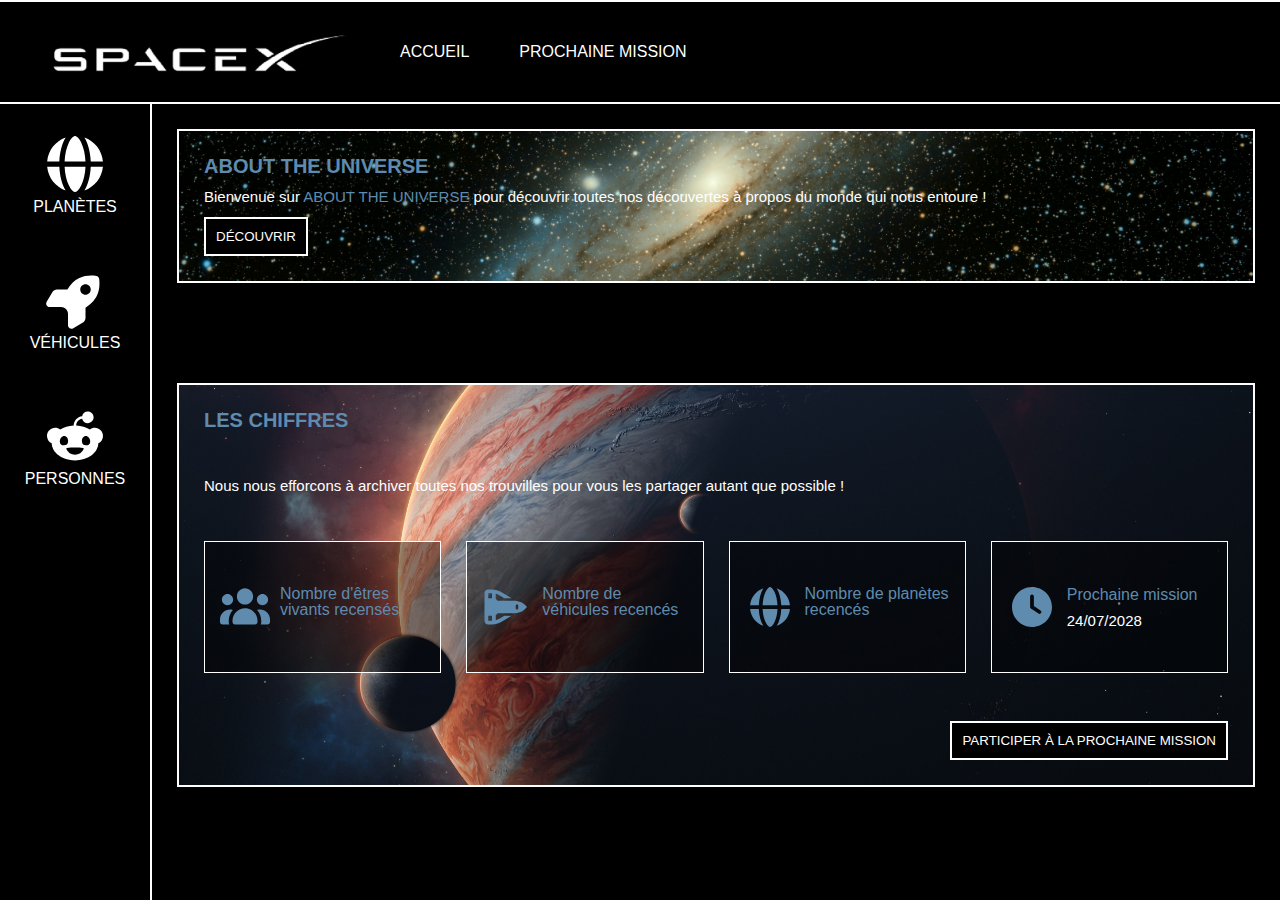
<file: index.html>
<!DOCTYPE html>
<html lang="fr">
<head>
    <meta charset="UTF-8">
    <meta name="viewport" content="width=device-width, initial-scale=1.0">
    <title>Star Wars</title>
    <link rel="stylesheet" href="reset.css">
    <link rel="stylesheet" href="general.css">
    <link rel="stylesheet" href="index.css">
</head>
<body>
    <nav>
        <a href="/"><img src="logo.png" alt=""></a>
        <a href="/">Accueil</a>
        <a href="">Prochaine mission</a>
    </nav>
    <section class="section-page">
        <div class="navbar-left">
            <a href="./planetes.html"><img src="./globe-white.svg"/>Planètes</a>
            <a href=""><img src="./rocket.svg"/>Véhicules</a>
            <a href=""><img src="./alien.svg"/>Personnes</a>
        </div>
        <section class="dashboard">
            <div class="universe">
                <h2>About the universe</h2>
                <p>Bienvenue sur <span>About the universe</span> pour découvrir toutes nos découvertes à propos du monde qui nous entoure !</p>
                <button>Découvrir</button>
            </div>
            <div class="number">
                <h2>Les chiffres</h2>
                <p>Nous nous efforcons à archiver toutes nos trouvilles pour vous les partager autant que possible !</p>
                <section>
                <aside>
                    <img src="./users.svg" alt="">
                    <div>
                    <h3>Nombre d'êtres vivants recensés</h3>
                    <p class="number-user"></p>
                    </div>
                </aside>
                <aside >
                    <img src="./shuttle.svg" alt="">
                    <div>
                    <h3>Nombre de véhicules recencés</h3>
                    <p class="number-vehicles"></p>
                    </div>
                </aside>
                <aside>
                    <img src="./globe.svg" alt="">
                    <div>
                    <h3>Nombre de planètes recencés</h3>
                    <p class="number-planets"></p>
                    </div>
                </aside>
                <aside>
                    <img src="./clock.svg" alt="">
                    <div>
                    <h3>Prochaine mission</h3>
                    <p class="date-mission"></p>
                    </div>
                </aside>
                </section>
                <button>Participer à la prochaine mission</button>
            </div>
        </section>
    </section>
</body>
</html>
<script src="./index.js"></script>
</file>
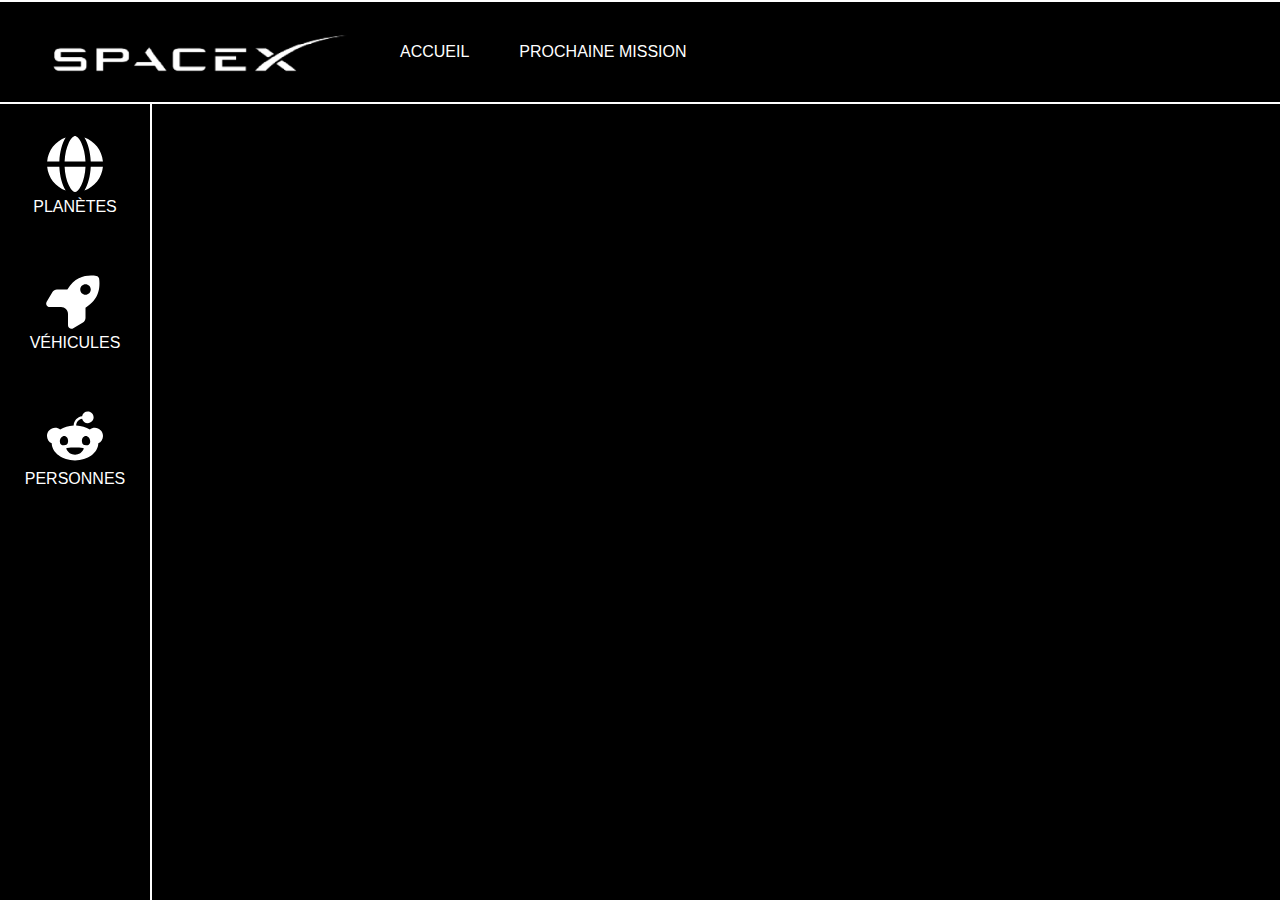
<file: personnes.html>
<!DOCTYPE html>
<html lang="fr">
<head>
    <meta charset="UTF-8">
    <meta name="viewport" content="width=device-width, initial-scale=1.0">
    <title>Personnes</title>
    <link rel="stylesheet" href="reset.css">
    <link rel="stylesheet" href="./general.css">
</head>
<body>
    <nav>
        <a href="./index.html"><img src="logo.png" alt=""></a>
        <a href="./index.html">Accueil</a>
        <a href="">Prochaine mission</a>
    </nav>
    <section class="section-page">
        <div class="navbar-left">
            <a href="./planetes.html"><img src="./globe-white.svg"/>Planètes</a>
            <a href="./vehicules.html"><img src="./rocket.svg"/>Véhicules</a>
            <a href="./personnes.html"><img src="./alien.svg"/>Personnes</a>
        </div>
        <section class="dashboard">

        </section>
    </section>
</body>
</html>
</file>
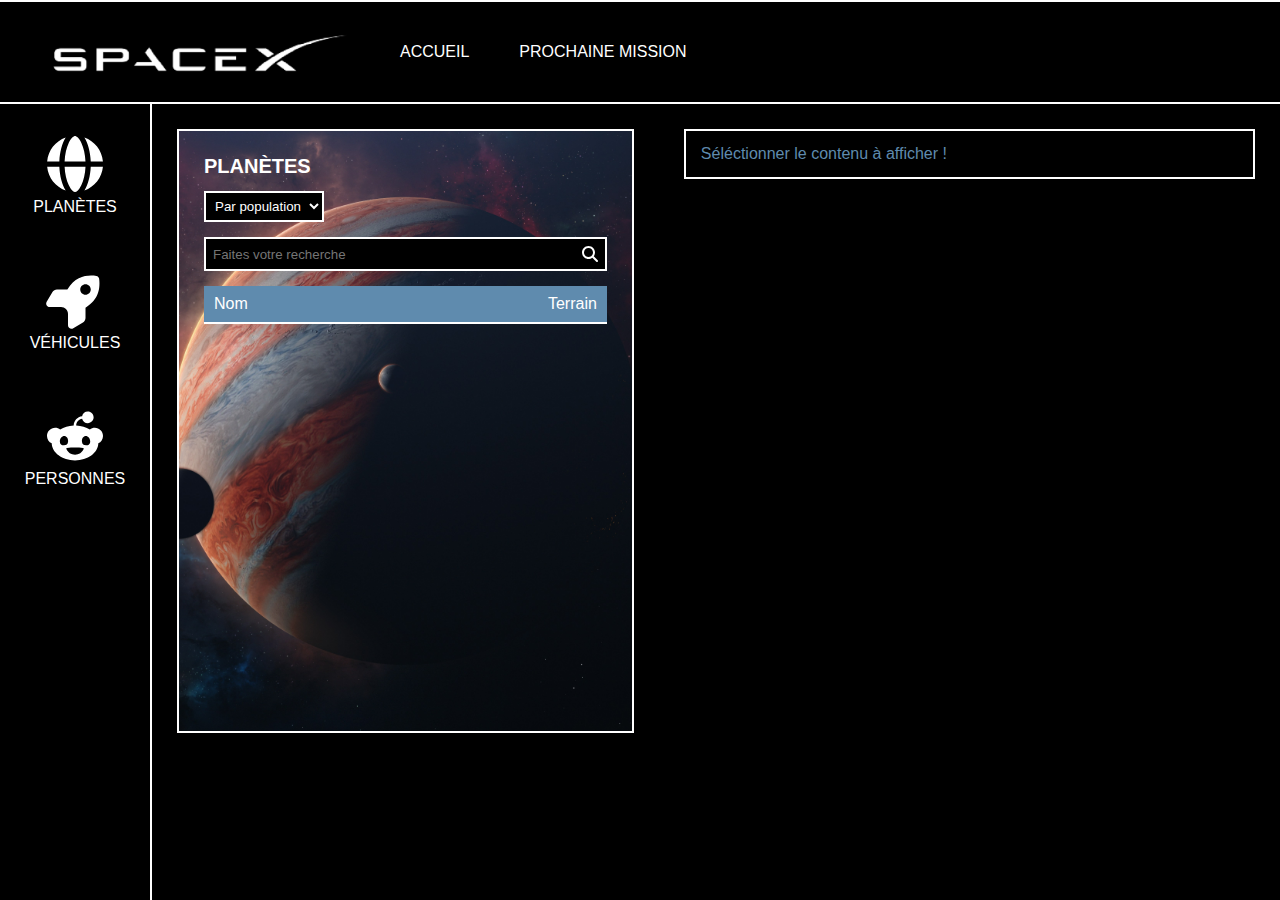
<file: planetes.html>
<!DOCTYPE html>
<html lang="fr">
<head>
    <meta charset="UTF-8">
    <meta name="viewport" content="width=device-width, initial-scale=1.0">
    <title>Planètes</title>
    <link rel="stylesheet" href="./css/reset.css">
    <link rel="stylesheet" href="./css/general.css">
    <link rel="stylesheet" href="./css/planet.css">
</head>
<body>
    <nav>
        <a href="./index.html"><img src="./images/logo.png" alt=""></a>
        <a href="./index.html">Accueil</a>
        <a href="">Prochaine mission</a>
    </nav>
    <section class="section-page">
        <div class="navbar-left">
            <a href="./planetes.html"><img src="./images/globe-white.svg"/>Planètes</a>
            <a href="./vehicules.html"><img src="./images/rocket.svg"/>Véhicules</a>
            <a href="./personnes.html"><img src="./images/alien.svg"/>Personnes</a>
        </div>
        <section class="dashboard">
            <aside class="planetes">
                <h2>Planètes</h2>
                <select name="" id="filter">
                    <option value="">Par population</option>
                    <img src="./images/bottom.svg">
                </select>
                <div class="planete-search">
                <input type="search" id="search" name="" placeholder="Faites votre recherche" />
                <img src="./images/search.svg" alt="">
                </div>
                <div class="table-planete">
                <table>
                    <thead>
                        <th class="name">Nom</th>
                        <th class="terrain">Terrain</th>
                    </thead>
                    <tbody class="tbody-planet">
                        
                    </tbody>
                </table>
            </div>
                <p class="number-result"></p>
            </aside>
            <aside class="details">
                <h3 class="last-title">Séléctionner le contenu à afficher !</h3>
                <div class="details-planetes">
                    <h3 class="title-planete"></h3>
                    <p>Population <span class="population-planete"></span></p>
                    <div class="details-planete-grid">
                    <aside>
                        <img src="./images/circle.svg" alt="">
                        <div>
                            <h4>Diamètre</h4>
                            <p class="diametre-planete"></p>
                        </div>
                    </aside>
                    <aside>
                        <img src="./images/temperature.svg" alt="">
                        <div>
                            <h4>Climat</h4>
                            <p class="climat-planete"></p>
                        </div>
                    </aside>
                    <aside>
                        <img src="./images/magnet.svg" alt="">
                        <div>
                            <h4>Gravité</h4>
                            <p class="gravite-planete"></p>
                        </div>
                    </aside>
                    <aside>
                        <img src="./images/tree.svg" alt="">
                        <div>
                            <h4>Terrain</h4>
                            <p class="terrain-planete"></p>
                        </div>
                    </aside>
                    </div>
                    <button>En savoir plus</button>
                </div>
            </aside>
        </section>
    </section>
</body>
</html>
<script src="./js/api.js"></script>
<script src="./js/planet.js"></script>
</file>
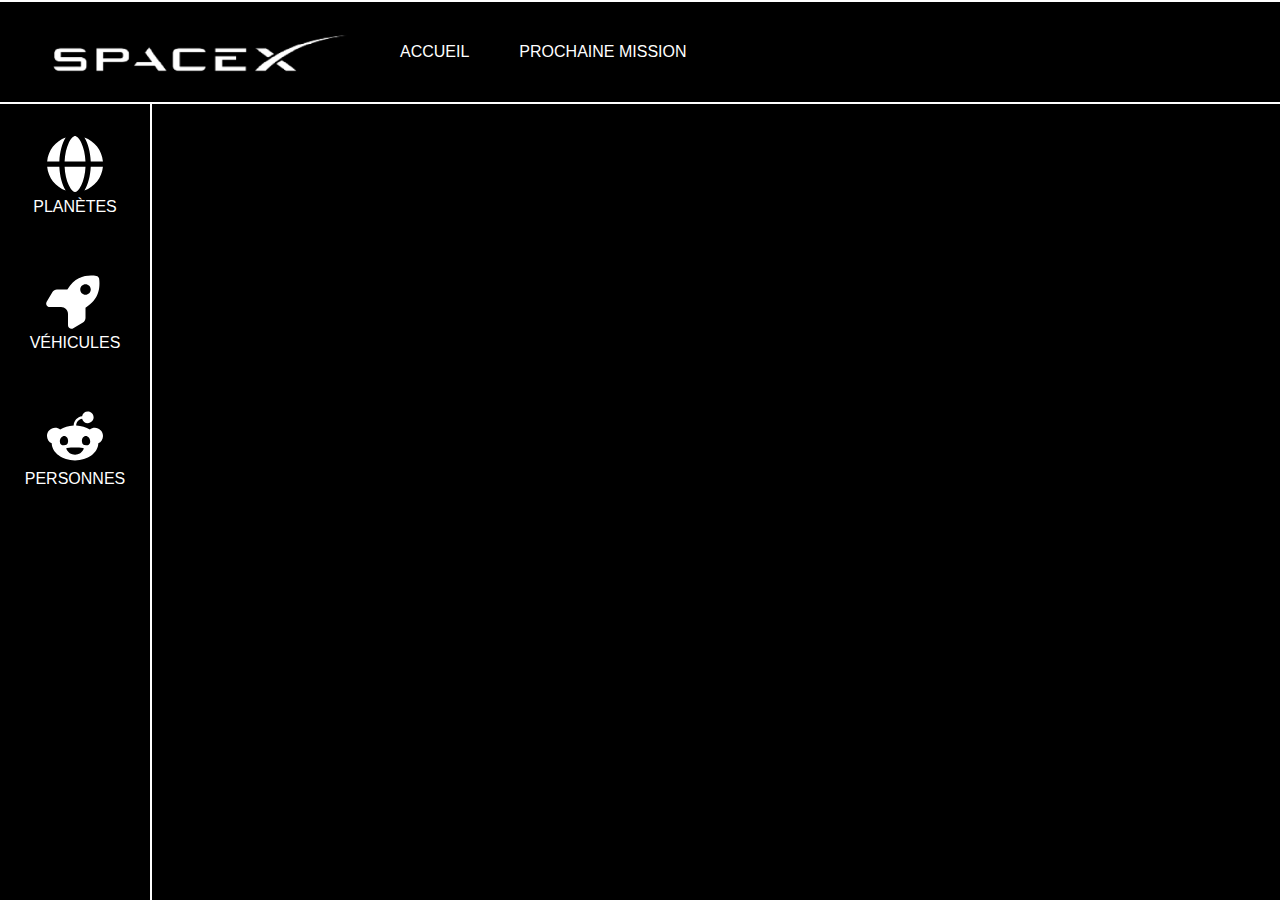
<file: vehicules.html>
<!DOCTYPE html>
<html lang="fr">
<head>
    <meta charset="UTF-8">
    <meta name="viewport" content="width=device-width, initial-scale=1.0">
    <title>Véhicules</title>
    <link rel="stylesheet" href="reset.css">
    <link rel="stylesheet" href="./general.css">
</head>
<body>
    <nav>
        <a href="./index.html"><img src="logo.png" alt=""></a>
        <a href="./index.html">Accueil</a>
        <a href="">Prochaine mission</a>
    </nav>
    <section class="section-page">
        <div class="navbar-left">
            <a href="./planetes.html"><img src="./globe-white.svg"/>Planètes</a>
            <a href="./vehicules.html"><img src="./rocket.svg"/>Véhicules</a>
            <a href="./personnes.html"><img src="./alien.svg"/>Personnes</a>
        </div>
        <section class="dashboard">

        </section>
    </section>
</body>
</html>
</file>
<file: general.css>
html,body{
    height: 100%;
}
body{
    font-family: Roboto, sans-serif;
    background-color: black;
    display: flex;
    flex-direction: column;
    color: #fff;
}
h2{
    text-transform: uppercase;
    font-weight: 600;
    font-size: 20px;
}
img{
    width: 300px;
}
nav{
    display: flex;
    align-items: center;
    border-bottom: #ffffff solid 2px;
    border-top: #ffffff solid 2px;
    padding: 15px 0;
    height: 70px;
}
a{
    text-decoration: none;
    color: #ffffff;
    text-transform: uppercase;
    padding-left: 50px;
}
.navbar-left{
    padding-top: 25px;
    width: 150px;
    border-right: solid 2px #fff;
    display: flex;
    flex-direction: column;
    align-items: center;
    gap: 50px;
}
.navbar-left img{
    height: 70px;
    width: auto;
    object-fit: cover;
}
.navbar-left a {
    padding: 0;
    display: flex;
    align-items: center;
    flex-direction: column;

}
.section-page{
    display: flex;
    flex: 1;
    width: 100%;
}
.dashboard{
    width: 95%;
    flex: 1;
    padding: 25px;
    display: flex;
    flex-direction: column;
    gap: 100px;
}
</file>
<file: index.css>
html,body{
    height: 100%;
}
body{
    font-family: Roboto, sans-serif;
    background-color: black;
    display: flex;
    flex-direction: column;
}
nav{
    display: flex;
    align-items: center;
    border-bottom: #ffffff solid 2px;
    border-top: #ffffff solid 2px;
    padding: 15px 0;
    height: 70px;
}
img{
    width: 300px;
}
a{
    text-decoration: none;
    color: #ffffff;
    text-transform: uppercase;
    padding-left: 50px;
}
.navbar-left{
    padding-top: 25px;
    width: 150px;
    border-right: solid 2px #fff;
    display: flex;
    flex-direction: column;
    align-items: center;
    gap: 50px;
}
.navbar-left img{
    height: 70px;
    width: auto;
    object-fit: cover;
}
.navbar-left a {
    padding: 0;
    display: flex;
    align-items: center;
    flex-direction: column;

}
.section-page{
    display: flex;
    flex: 1;
    width: 100%;
}
.dashboard{
    width: 95%;
    flex: 1;
    padding: 25px;
    display: flex;
    flex-direction: column;
    gap: 100px;
}
.dashboard div{
    background-size: cover;
    background-position: center;
    border: solid 2px #fff;
    padding: 25px;
    display: flex;
    flex-direction: column;
    justify-content: space-between;
}
.universe{
    background-image: url('/space1.jpg');
    height: 100px;
}
.number{
    background-image: url('/space4.jpg');
    height: 350px;
}
.dashboard h2{
    color:#5F8BAE;
    text-transform: uppercase;
    font-size: 20px;
    font-weight: 600;
}
.dashboard p{
    color: #ffffff;
    font-size: 15px;
}
.dashboard span{
    color:#5F8BAE;
    text-transform: uppercase;
}
.dashboard button{
    background-color: #000;
    border: #fff solid 2px;
    color: #fff;
    text-transform: uppercase;
    padding: 10px;
    width: fit-content;
}
.number button{
    align-self: flex-end;
}
.number section{
    display: grid;
    width: 100%;
    grid-template-columns: repeat(4, 1fr);
    gap: 25px;
}
.number aside{
    display: flex;
    gap: 10px;
    align-items: center;
    border: solid 1px #fff;
    padding: 15px;
    background-color: #00000067;
    height: 100px;
}
aside img{
    height: 50px;
    width: auto;
}
.number aside div{
    border: none;
    padding: 0;
}
aside h3{
    color: #5F8BAE;
    font-weight: 500;
    margin-bottom: 10px;
}
</file>
<file: css/general.css>
html,body{
    height: 100%;
}
body{
    font-family: Roboto, sans-serif;
    background-color: black;
    display: flex;
    flex-direction: column;
    color: #fff;
}
h2{
    text-transform: uppercase;
    font-weight: 600;
    font-size: 20px;
}
img{
    width: 300px;
}
nav{
    display: flex;
    align-items: center;
    border-bottom: #ffffff solid 2px;
    border-top: #ffffff solid 2px;
    padding: 15px 0;
    height: 70px;
}
a{
    text-decoration: none;
    color: #ffffff;
    text-transform: uppercase;
    padding-left: 50px;
}
.navbar-left{
    padding-top: 25px;
    width: 150px;
    border-right: solid 2px #fff;
    display: flex;
    flex-direction: column;
    align-items: center;
    gap: 50px;
}
.navbar-left img{
    height: 70px;
    width: auto;
    object-fit: cover;
}
.navbar-left a {
    padding: 0;
    display: flex;
    align-items: center;
    flex-direction: column;

}
.section-page{
    display: flex;
    flex: 1;
    width: 100%;
}
.dashboard{
    width: 95%;
    flex: 1;
    padding: 25px;
    display: flex;
    flex-direction: column;
    gap: 100px;
}
</file>
<file: css/planet.css>
.dashboard{
    flex-direction: row;
    gap: 50px;
}
.dashboard .planetes{
    background-image: url('../images/space4.jpg');
    background-size: cover;
    background-position: center;
    width: 350px;
    padding: 25px;
    height: 550px;
    display: flex;
    flex: 1.5;
    flex-direction: column;
    gap: 15px;
    border: solid 2px #fff;
}
input{
    border: none;
    background-color: #000;
    width: 100%;
    color: #fff;
}
select{
    background-color: #000;
    color: #fff;
    padding: 5px;
    border: solid 2px #fff;
    width: fit-content;
}
.planete-search{
    display: flex;
    background-color: #000;
    border: solid 2px #fff;
    padding: 5px;
}
.planete-search img{
    height: 20px;
    width: auto;
}
.table-planete{
    overflow: auto;
    scrollbar-width: none;
}
table{
    width: 100%;
}
thead tr{
    background-color: #5f8bae;
}
tr{
    display: flex;
    padding: 10px;
    justify-content: space-between;
    border-bottom: 2px solid #fff;
}
tbody tr{
    border-bottom : solid 1px;
    font-size: 14px;
}
.details{
    padding: 15px;
    border: solid 2px #fff;
    color: #5f8bae;
    height: fit-content;
    flex: 2;
}
.last-title.off{
    display: none;
}
.details-planetes{
    display: none;
}
.details-planetes.on{
    display: flex;
    flex-direction: column;
    gap: 25px;
}
.title-planete{
    text-transform: uppercase;
    font-size: 20px;
    font-weight: 600;
}
.details-planete-grid{
    display: grid;
    grid-template-columns: repeat(2, 1fr);
    gap: 25px;
}

.details-planete-grid p {
    color: #fff;
}
.details-planetes button{
    width: fit-content;
    align-self: flex-end;
    border: 2px solid #fff;
    background-color: #000;
    color: #fff;
    padding: 10px 20px;
}
.details-planetes img{
    height: 50px;
    width: auto;
}
.details-planete-grid aside{
    display: flex;
    flex-direction: row;
    align-items: center;
}
</file>
